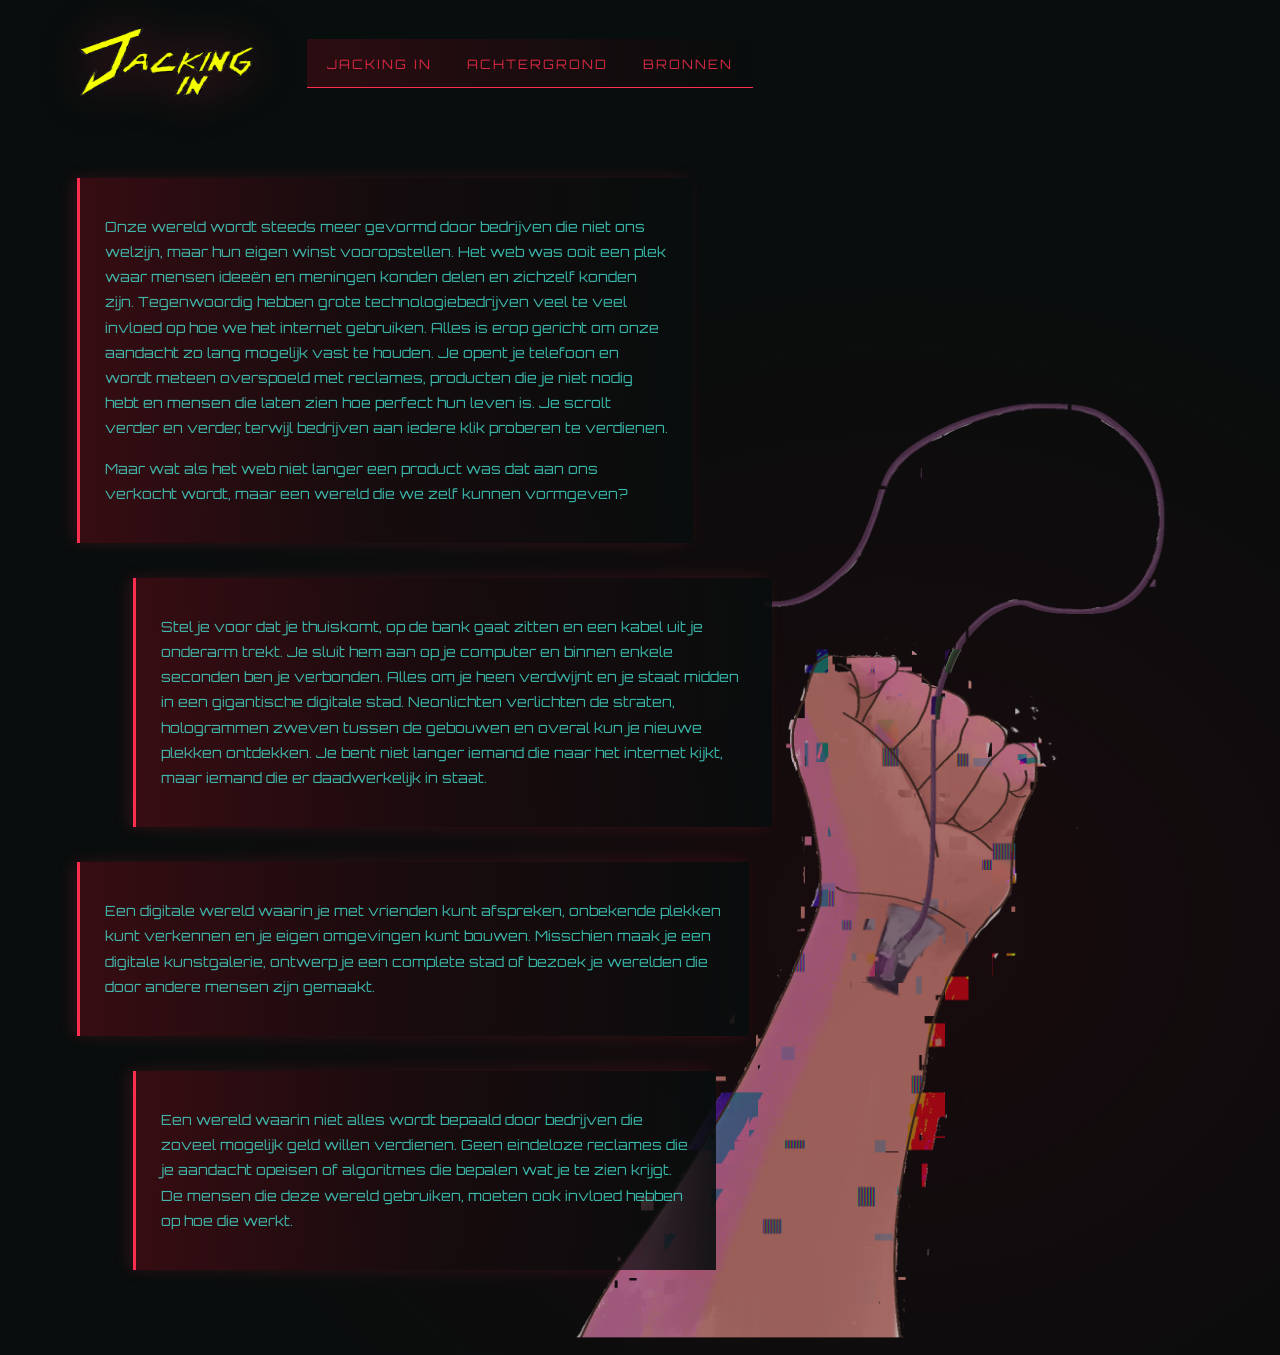
<file: index.html>
<!DOCTYPE html>
<html lang="en">
<head>
    <meta charset="UTF-8">
    <meta name="viewport" content="width=device-width, initial-scale=1.0">
    <title>Jacking in</title>
    <link rel="stylesheet" href="style.css">
</head>

<body>

    <header>

        <a href="index.html">
            <img src="logo.png" alt="JACKING IN logo">
        </a>
        
        <nav>
    <ul>
        <li><a href="index.html">JACKING IN</a></li>
        <li><a href="achtergrond.html">ACHTERGROND</a></li>
        <li><a href="bronnen.html">BRONNEN</a></li>
    </ul>
        </nav>

    </header>


    <main>

        <div class="arm">
            <img src="arm.png" alt="Arm met een digitale kabel">
        </div>


        <section class="text-block block-one">

            <p>
                Onze wereld wordt steeds meer gevormd door bedrijven die niet ons welzijn, maar hun eigen
                winst vooropstellen. Het web was ooit een plek waar mensen ideeën en meningen konden delen
                en zichzelf konden zijn. Tegenwoordig hebben grote technologiebedrijven veel te veel invloed
                op hoe we het internet gebruiken. Alles is erop gericht om onze aandacht zo lang mogelijk
                vast te houden. Je opent je telefoon en wordt meteen overspoeld met reclames, producten die
                je niet nodig hebt en mensen die laten zien hoe perfect hun leven is. Je scrolt verder en
                verder, terwijl bedrijven aan iedere klik proberen te verdienen.
            </p>

            <p>
                Maar wat als het web niet langer een product was dat aan ons verkocht wordt, maar een wereld
                die we zelf kunnen vormgeven?
            </p>

        </section>


        <section class="text-block block-two">

            <p>
                Stel je voor dat je thuiskomt, op de bank gaat zitten en een kabel uit je onderarm trekt.
                Je sluit hem aan op je computer en binnen enkele seconden ben je verbonden. Alles om je heen
                verdwijnt en je staat midden in een gigantische digitale stad. Neonlichten verlichten de
                straten, hologrammen zweven tussen de gebouwen en overal kun je nieuwe plekken ontdekken.
                Je bent niet langer iemand die naar het internet kijkt, maar iemand die er daadwerkelijk
                in staat.
            </p>

        </section>


        <section class="text-block block-three">

            <p>
                Een digitale wereld waarin je met vrienden kunt afspreken, onbekende plekken kunt verkennen
                en je eigen omgevingen kunt bouwen. Misschien maak je een digitale kunstgalerie, ontwerp je
                een complete stad of bezoek je werelden die door andere mensen zijn gemaakt.
            </p>

        </section>


        <section class="text-block block-four">

            <p>
                Een wereld waarin niet alles wordt bepaald door bedrijven die zoveel mogelijk geld willen
                verdienen. Geen eindeloze reclames die je aandacht opeisen of algoritmes die bepalen wat je
                te zien krijgt. De mensen die deze wereld gebruiken, moeten ook invloed hebben op hoe die
                werkt.
            </p>

        </section>

    </main>


    <footer>
    </footer>

</body>

</html>
</file>
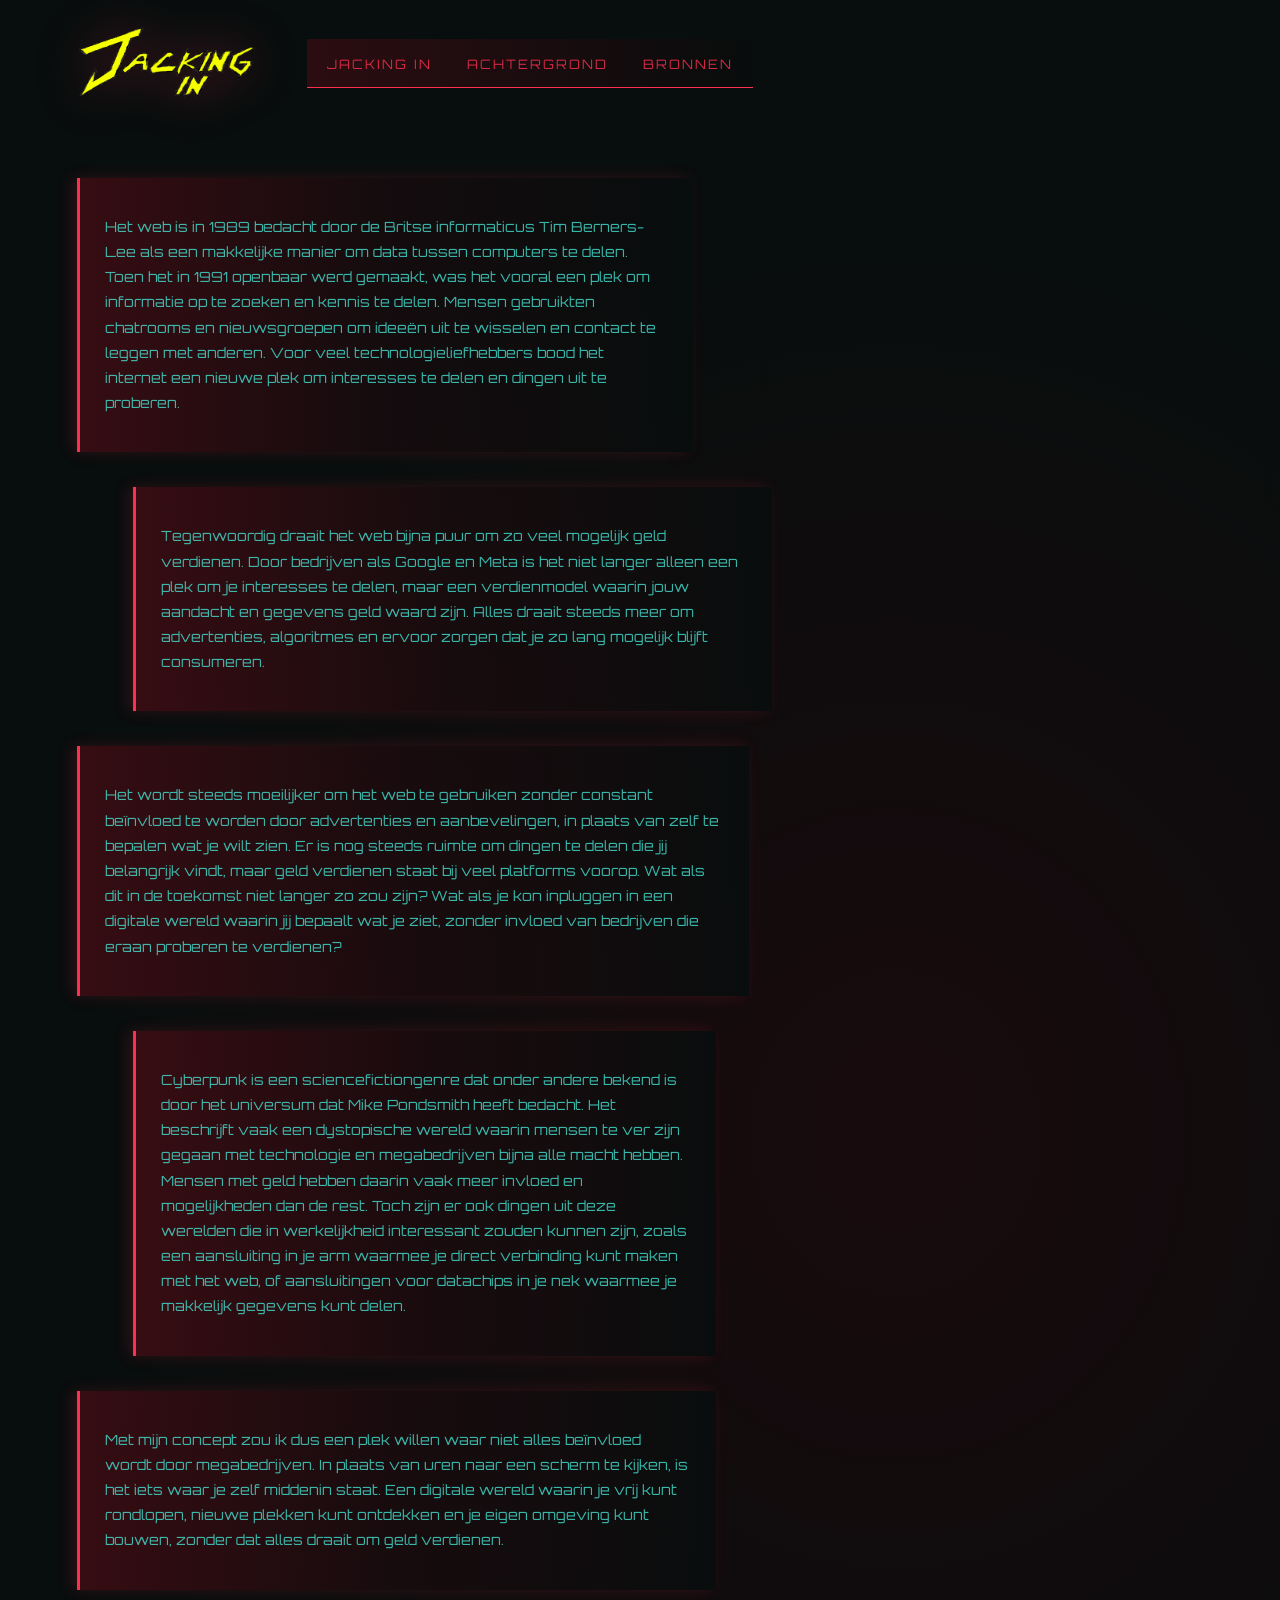
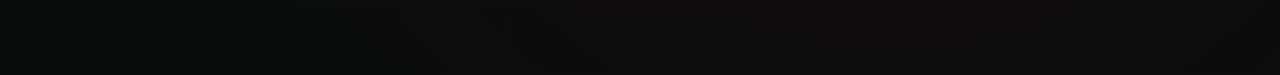
<file: achtergrond.html>
<!DOCTYPE html>
<html lang="nl">

<head>
    <meta charset="UTF-8">
    <meta name="viewport" content="width=device-width, initial-scale=1.0">
    <title>JACKING IN - Achtergrond</title>
    <link rel="stylesheet" href="style.css">
</head>

<body>

    <header>

        <a href="index.html">
            <img src="logo.png" alt="JACKING IN logo">
        </a>

           <nav>
    <ul>
        <li><a href="index.html">JACKING IN</a></li>
        <li><a href="achtergrond.html">ACHTERGROND</a></li>
        <li><a href="bronnen.html">BRONNEN</a></li>
    </ul>
        </nav>

    </header>

    <main>

        <section class="text-block block-one">
            <p>
                Het web is in 1989 bedacht door de Britse informaticus
                Tim Berners-Lee als een makkelijke manier om data tussen
                computers te delen. Toen het in 1991 openbaar werd gemaakt,
                was het vooral een plek om informatie op te zoeken en kennis
                te delen. Mensen gebruikten chatrooms en nieuwsgroepen om
                ideeën uit te wisselen en contact te leggen met anderen.
                Voor veel technologieliefhebbers bood het internet een nieuwe
                plek om interesses te delen en dingen uit te proberen.
            </p>
        </section>

        <section class="text-block block-two">
            <p>
                Tegenwoordig draait het web bijna puur om zo veel mogelijk
                geld verdienen. Door bedrijven als Google en Meta is het
                niet langer alleen een plek om je interesses te delen, maar
                een verdienmodel waarin jouw aandacht en gegevens geld waard
                zijn. Alles draait steeds meer om advertenties, algoritmes
                en ervoor zorgen dat je zo lang mogelijk blijft consumeren.
            </p>
        </section>

        <section class="text-block block-three">
            <p>
                Het wordt steeds moeilijker om het web te gebruiken zonder
                constant beïnvloed te worden door advertenties en
                aanbevelingen, in plaats van zelf te bepalen wat je wilt
                zien. Er is nog steeds ruimte om dingen te delen die jij
                belangrijk vindt, maar geld verdienen staat bij veel
                platforms voorop. Wat als dit in de toekomst niet langer
                zo zou zijn? Wat als je kon inpluggen in een digitale wereld
                waarin jij bepaalt wat je ziet, zonder invloed van bedrijven
                die eraan proberen te verdienen?
            </p>
        </section>

        <section class="text-block block-four">
            <p>
                Cyberpunk is een sciencefictiongenre dat onder andere bekend
                is door het universum dat Mike Pondsmith heeft bedacht.
                Het beschrijft vaak een dystopische wereld waarin mensen te
                ver zijn gegaan met technologie en megabedrijven bijna alle
                macht hebben. Mensen met geld hebben daarin vaak meer invloed
                en mogelijkheden dan de rest. Toch zijn er ook dingen uit
                deze werelden die in werkelijkheid interessant zouden kunnen
                zijn, zoals een aansluiting in je arm waarmee je direct
                verbinding kunt maken met het web, of aansluitingen voor
                datachips in je nek waarmee je makkelijk gegevens kunt delen.
            </p>
        </section>

        <section class="text-block block-five">
            <p>
                Met mijn concept zou ik dus een plek willen waar niet alles
                beïnvloed wordt door megabedrijven. In plaats van uren naar
                een scherm te kijken, is het iets waar je zelf middenin
                staat. Een digitale wereld waarin je vrij kunt rondlopen,
                nieuwe plekken kunt ontdekken en je eigen omgeving kunt
                bouwen, zonder dat alles draait om geld verdienen.
            </p>
        </section>

    </main>

</body>

</html>
</file>
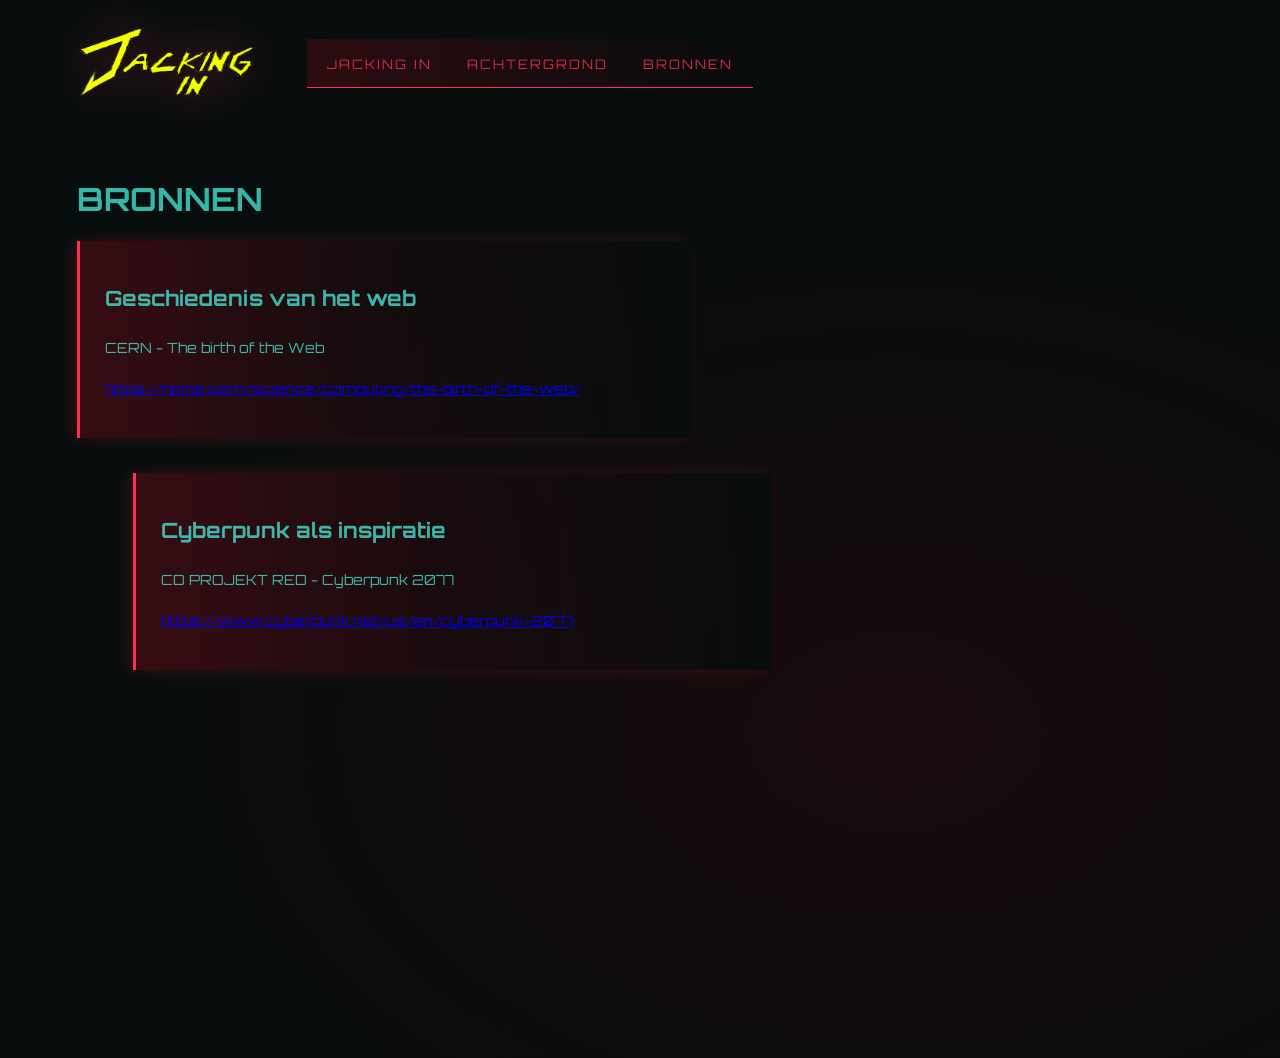
<file: bronnen.html>
<!DOCTYPE html>
<html lang="nl">

<head>
    <meta charset="UTF-8">
    <meta name="viewport" content="width=device-width, initial-scale=1.0">
    <title>JACKING IN - Achtergrond</title>
    <link rel="stylesheet" href="style.css">
</head>

<body>

    <header>

        <a href="index.html">
            <img src="logo.png" alt="JACKING IN logo">
        </a>

            <nav>
    <ul>
        <li><a href="index.html">JACKING IN</a></li>
        <li><a href="achtergrond.html">ACHTERGROND</a></li>
        <li><a href="bronnen.html">BRONNEN</a></li>
    </ul>
</nav>

    </header>

    <main>

    <h1>BRONNEN</h1>

    <section class="text-block block-one">
        <h2>Geschiedenis van het web</h2>

        <p>
            CERN - The birth of the Web
        </p>

        <p>
            <a href="https://home.cern/science/computing/the-birth-of-the-web/">
                https://home.cern/science/computing/the-birth-of-the-web/
            </a>
        </p>
    </section>

    <section class="text-block block-two">
        <h2>Cyberpunk als inspiratie</h2>

        <p>
            CD PROJEKT RED - Cyberpunk 2077
        </p>

        <p>
            <a href="https://www.cyberpunk.net/us/en/cyberpunk-2077">
                https://www.cyberpunk.net/us/en/cyberpunk-2077
            </a>
        </p>
    </section>

</main>

</body>

</html>
</file>
<file: style.css>
/* Lettertype */
@import url('https://fonts.googleapis.com/css2?family=Orbitron:wght@400;500;600;700&display=swap');

/* body */
body {
    margin: 0;
    background-color: #080d0d;
    color: #4affedb3;
    font-family: 'Orbitron', sans-serif;
}

/* header */
header {
    display: flex;
    align-items: center;
    gap: 50px;
    padding: 25px 6%;
}

/* Logo,  voor alle vervagingen had ik online een tutorial opgezocht */
header img {
    width: 180px;
    height: auto;
      filter: drop-shadow(0 0 25px rgba(255, 48, 79, 0.35));
}

/* Navigatie */
nav {
    padding: 14px 20px;

    background: linear-gradient(
        90deg,
        rgba(110, 12, 25, 0.35),
        rgba(8, 8, 8, 0.2)
    );

    border-bottom: 1px solid #ff304f;
}

nav a {
    color: #ff304fd0;
    text-decoration: none;
    font-family: 'Orbitron', sans-serif;
    font-size: 13px;
    letter-spacing: 2px;
}
nav ul {
    display: flex;
    gap: 35px;
    list-style: none;
    margin: 0;
    padding: 0;
}

/* hover kleur */
nav a:hover {
    color: #4affedb3;
}

/* main */
main {
    position: relative;
    min-height: 850px;
    padding: 30px 6% 50px;
    overflow: hidden;

    background: radial-gradient(
        ellipse at 70% 65%,
        rgba(100, 0, 15, 0.18),
        transparent 65%
    );
}

/* Arm positie (de z index moest ik opzoeken want ik wou de arm achter de tekst hebben. */
.arm {
    position: absolute;
    bottom: 0;
    right: 8%;
    width: 48%;
    z-index: 0;
    opacity: 0.75;
}

/* Arm img */
.arm img {
    width: 100%;
    height: auto;
}

/* stijl tekstblokken */
.text-block {
    position: relative;
    z-index: 1;
    width: 52%;
    margin-left: 0;
    margin-bottom: 35px;
    padding: 22px 25px;

    background: linear-gradient(
        90deg,
        rgba(110, 12, 25, 0.45),
        rgba(55, 8, 15, 0.25),
        rgba(8, 13, 13, 0.9)
    );

    border-left: 3px solid #ff304f;

    box-shadow: -5px 0 15px rgba(255, 48, 79, 0.15);

    line-height: 1.8;
    font-size: 14px;
}

/* tekstblok 1 */
.block-one {
    margin-top: 20px;
    width: 50%;
}

/* tekstblok 2 */
.block-two {
    margin-left: 5%;
    width: 52%;
}

/* tekstblok 3 */
.block-three {
    margin-left: 0;
    width: 55%;
}

/* tekstblok 4 */
.block-four {
    margin-left: 5%;
    width: 47%;
}

/* spacing alinea's */
.text-block p {
    margin-bottom: 15px;
}
</file>
